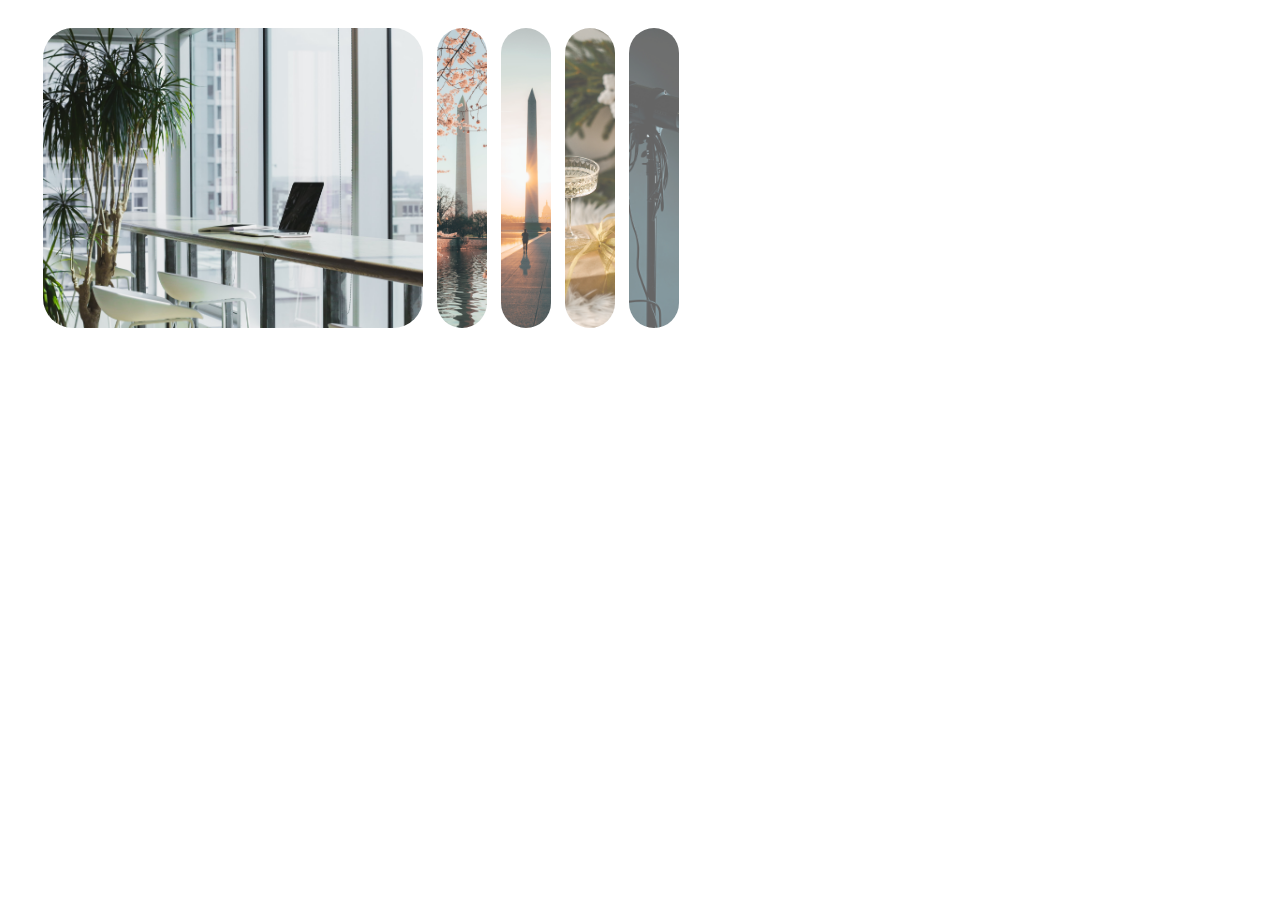
<file: Project 1/index.html>
<!DOCTYPE html>
<html lang="en">
  <head>
    <meta charset="UTF-8" />
    <meta http-equiv="X-UA-Compatible" content="IE=edge" />
    <meta name="viewport" content="width=device-width, initial-scale=1.0" />
    <title>Poster</title>
    <link rel="stylesheet" href="style.css" />
  </head>
  <body>
    <img class="main" src="/img/pic 3.jpg" alt="" />
    <img class="second" src="/img/pic 1.jpg" alt="" />
    <img class="third" src="/img/pic 5.jpg" alt="" />
    <img class="fourth" src="/img/pic 2.jpg" alt="" />
    <img class="last" src="/img/pic 4.jpg" alt="" />
  </body>
</html>
</file>
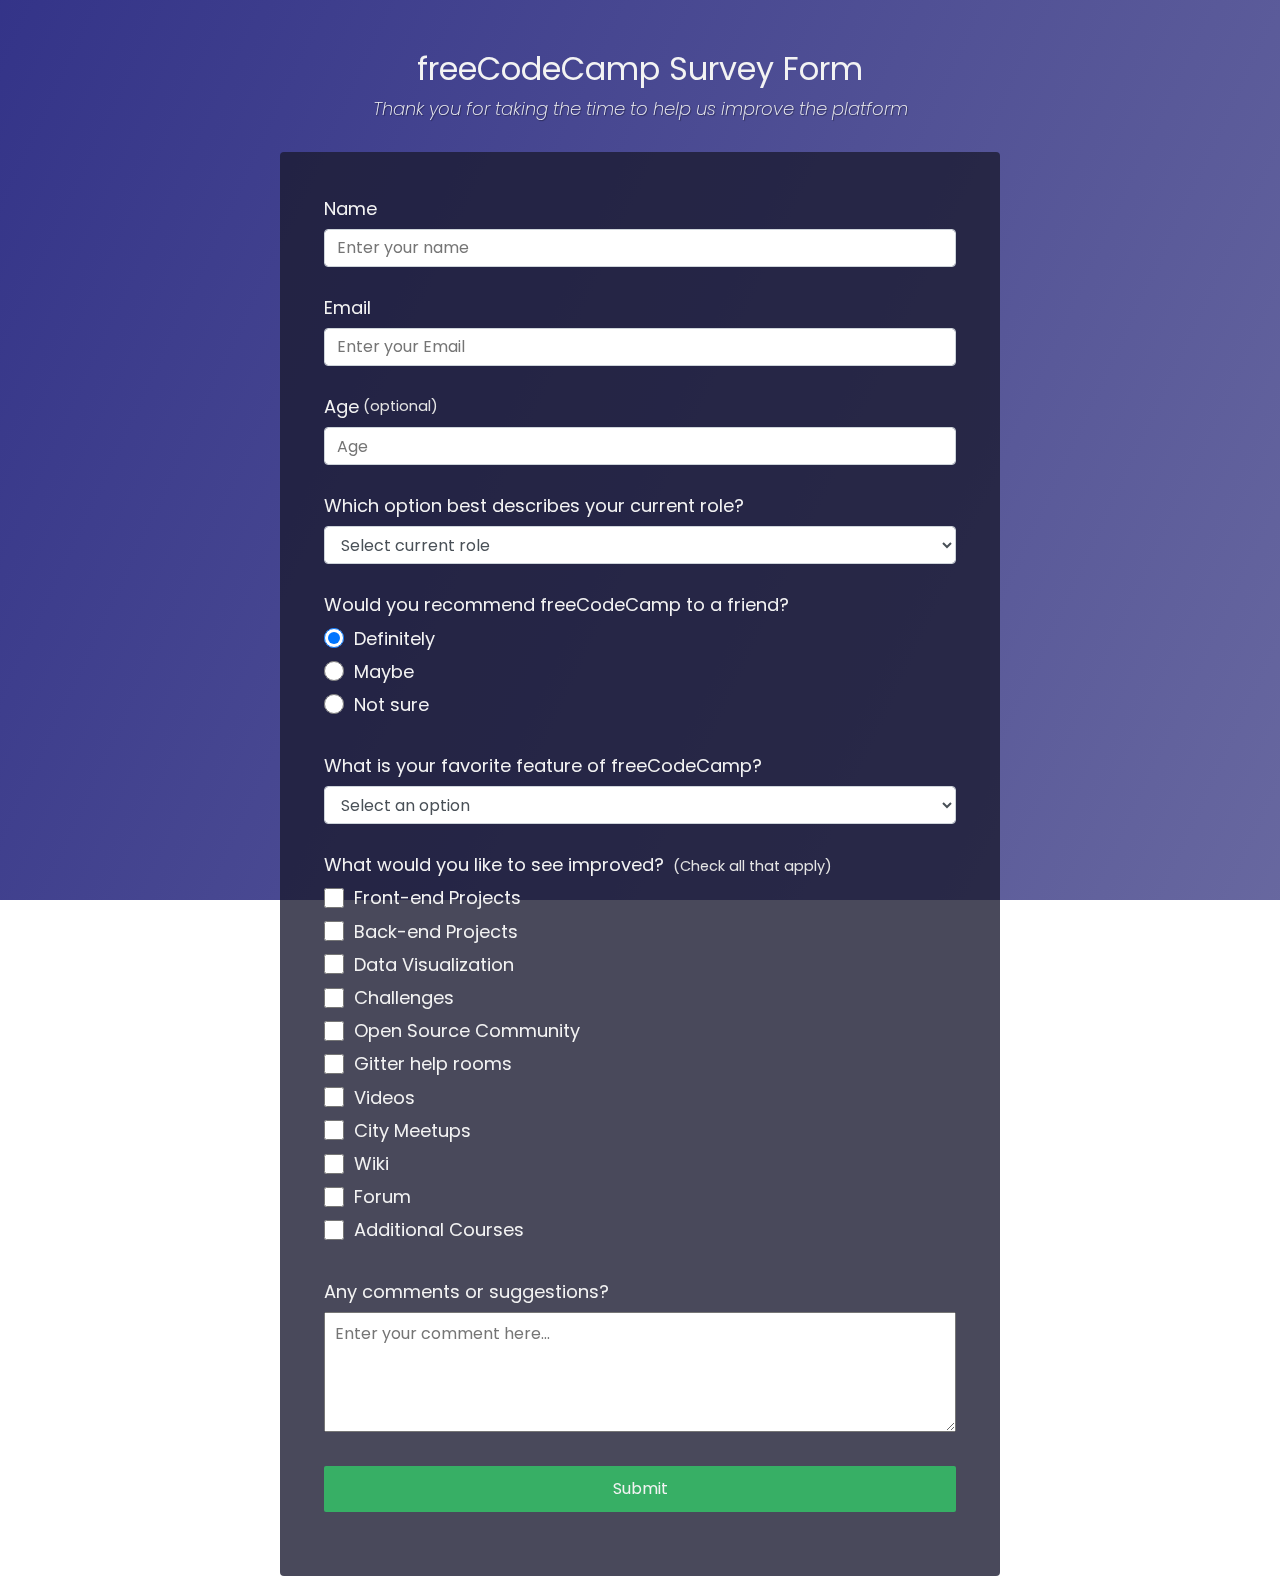
<file: Project 3/indext.html>
<!DOCTYPE html>
<html lang="en">
  <head>
    <meta charset="UTF-8" />
    <meta http-equiv="X-UA-Compatible" content="IE=edge" />
    <meta name="viewport" content="width=device-width, initial-scale=1.0" />
    <title>Document</title>
    <link rel="stylesheet" href="stylet.css" />
  </head>
  <body>
    <div class="container">
      <header class="header">
        <h1 id="title" class="text-center">freeCodeCamp Survey Form</h1>
        <p id="description" class="description text-center">
          Thank you for taking the time to help us improve the platform
        </p>
      </header>
      <form id="survey-form">
        <div class="form-group">
          <label id="name-label" for="name">Name</label>
          <input
            type="text"
            name="name"
            id="name"
            class="form-control"
            placeholder="Enter your name"
            required
          />
        </div>
        <div class="form-group">
          <label id="email-label" for="email">Email</label>
          <input
            type="email"
            name="email"
            id="email"
            class="form-control"
            placeholder="Enter your Email"
            required
          />
        </div>
        <div class="form-group">
          <label id="number-label" for="number"
            >Age<span class="clue">(optional)</span></label
          >
          <input
            type="number"
            name="age"
            id="number"
            min="10"
            max="99"
            class="form-control"
            placeholder="Age"
          />
        </div>
        <div class="form-group">
          <p>Which option best describes your current role?</p>
          <select id="dropdown" name="role" class="form-control" required>
            <option disabled selected value>Select current role</option>
            <option value="student">Student</option>
            <option value="job">Full Time Job</option>
            <option value="learner">Full Time Learner</option>
            <option value="preferNo">Prefer not to say</option>
            <option value="other">Other</option>
          </select>
        </div>

        <div class="form-group">
          <p>Would you recommend freeCodeCamp to a friend?</p>
          <label>
            <input
              name="user-recommend"
              value="definitely"
              type="radio"
              class="input-radio"
              checked
            />Definitely</label
          >
          <label>
            <input
              name="user-recommend"
              value="maybe"
              type="radio"
              class="input-radio"
            />Maybe</label
          >

          <label
            ><input
              name="user-recommend"
              value="not-sure"
              type="radio"
              class="input-radio"
            />Not sure</label
          >
        </div>

        <div class="form-group">
          <p>What is your favorite feature of freeCodeCamp?</p>
          <select id="most-like" name="mostLike" class="form-control" required>
            <option disabled selected value>Select an option</option>
            <option value="challenges">Challenges</option>
            <option value="projects">Projects</option>
            <option value="community">Community</option>
            <option value="openSource">Open Source</option>
          </select>
        </div>

        <div class="form-group">
          <p>
            What would you like to see improved?
            <span class="clue">(Check all that apply)</span>
          </p>

          <label
            ><input
              name="prefer"
              value="front-end-projects"
              type="checkbox"
              class="input-checkbox"
            />Front-end Projects</label
          >
          <label>
            <input
              name="prefer"
              value="back-end-projects"
              type="checkbox"
              class="input-checkbox"
            />Back-end Projects</label
          >
          <label
            ><input
              name="prefer"
              value="data-visualization"
              type="checkbox"
              class="input-checkbox"
            />Data Visualization</label
          >
          <label
            ><input
              name="prefer"
              value="challenges"
              type="checkbox"
              class="input-checkbox"
            />Challenges</label
          >
          <label
            ><input
              name="prefer"
              value="open-source-community"
              type="checkbox"
              class="input-checkbox"
            />Open Source Community</label
          >
          <label
            ><input
              name="prefer"
              value="gitter-help-rooms"
              type="checkbox"
              class="input-checkbox"
            />Gitter help rooms</label
          >
          <label
            ><input
              name="prefer"
              value="videos"
              type="checkbox"
              class="input-checkbox"
            />Videos</label
          >
          <label
            ><input
              name="prefer"
              value="city-meetups"
              type="checkbox"
              class="input-checkbox"
            />City Meetups</label
          >
          <label
            ><input
              name="prefer"
              value="wiki"
              type="checkbox"
              class="input-checkbox"
            />Wiki</label
          >
          <label
            ><input
              name="prefer"
              value="forum"
              type="checkbox"
              class="input-checkbox"
            />Forum</label
          >
          <label
            ><input
              name="prefer"
              value="additional-courses"
              type="checkbox"
              class="input-checkbox"
            />Additional Courses</label
          >
        </div>

        <div class="form-group">
          <p>Any comments or suggestions?</p>
          <textarea
            id="comments"
            class="input-textarea"
            name="comment"
            placeholder="Enter your comment here..."
          ></textarea>
        </div>

        <div class="form-group">
          <button type="submit" id="submit" class="submit-button">
            Submit
          </button>
        </div>
      </form>
    </div>
  </body>
</html>
</file>
<file: Project 1/style.css>
img {
  border-radius: 30px;
  width: 50px;
  margin: 5px;
  margin-top: 20px;
  height: 300px;
  object-fit: cover;
}
.main {
  width: 380px;
  margin-left: 35px;
}
.second {
  opacity: 0.9;
}
.third {
  opacity: 0.8;
}
.fourth {
  opacity: 0.7;
}
.last {
  opacity: 0.6;
}
</file>
<file: Project 3/stylet.css>
@import url("https://fonts.googleapis.com/css?family=Poppins:200i,400&display=swap");

:root {
  --color-white: #f3f3f3;
  --color-darkblue: #1b1b32;
  --color-darkblue-alpha: rgba(27, 27, 50, 0.8);
  --color-green: #37af65;
}

*,
*::before,
*::after {
  box-sizing: border-box;
}

body {
  font-family: "Poppins", sans-serif;
  font-size: 1rem;
  font-weight: 400;
  line-height: 1.4;
  color: var(--color-white);
  margin: 0;
}

/* mobile friendly alternative to using background-attachment: fixed */
body::before {
  content: "";
  position: fixed;
  top: 0;
  left: 0;
  height: 100%;
  width: 100%;
  z-index: -1;
  background: var(--color-darkblue);
  background-image: linear-gradient(
      115deg,
      rgba(58, 58, 158, 0.8),
      rgba(136, 136, 206, 0.7)
    ),
    url(https://cdn.freecodecamp.org/testable-projects-fcc/images/survey-form-background.jpeg);
  background-size: cover;
  background-repeat: no-repeat;
  background-position: center;
}

h1 {
  font-weight: 400;
  line-height: 1.2;
}

p {
  font-size: 1.125rem;
}

h1,
p {
  margin-top: 0;
  margin-bottom: 0.5rem;
}

label {
  display: flex;
  align-items: center;
  font-size: 1.125rem;
  margin-bottom: 0.5rem;
}

input,
button,
select,
textarea {
  margin: 0;
  font-family: inherit;
  font-size: inherit;
  line-height: inherit;
}

button {
  border: none;
}

.container {
  width: 100%;
  margin: 3.125rem auto 0 auto;
}

@media (min-width: 576px) {
  .container {
    max-width: 540px;
  }
}

@media (min-width: 768px) {
  .container {
    max-width: 720px;
  }
}

.header {
  padding: 0 0.625rem;
  margin-bottom: 1.875rem;
}

.description {
  font-style: italic;
  font-weight: 200;
  text-shadow: 1px 1px 1px rgba(0, 0, 0, 0.4);
}

.clue {
  margin-left: 0.25rem;
  font-size: 0.9rem;
  color: #e4e4e4;
}

.text-center {
  text-align: center;
}

/* form */

form {
  background: var(--color-darkblue-alpha);
  padding: 2.5rem 0.625rem;
  border-radius: 0.25rem;
}

@media (min-width: 480px) {
  form {
    padding: 2.5rem;
  }
}

.form-group {
  margin: 0 auto 1.25rem auto;
  padding: 0.25rem;
}

.form-control {
  display: block;
  width: 100%;
  height: 2.375rem;
  padding: 0.375rem 0.75rem;
  color: #495057;
  background-color: #fff;
  background-clip: padding-box;
  border: 1px solid #ced4da;
  border-radius: 0.25rem;
  transition: border-color 0.15s ease-in-out, box-shadow 0.15s ease-in-out;
}

.form-control:focus {
  border-color: #80bdff;
  outline: 0;
  box-shadow: 0 0 0 0.2rem rgba(0, 123, 255, 0.25);
}
.input-radio,
.input-checkbox {
  display: inline-block;
  margin-right: 0.625rem;
  min-height: 1.25rem;
  min-width: 1.25rem;
}
.input-textarea {
  min-height: 120px;
  width: 100%;
  padding: 0.625rem;
  resize: vertical;
}

.submit-button {
  display: block;
  width: 100%;
  padding: 0.75rem;
  background: var(--color-green);
  color: inherit;
  border-radius: 2px;
  cursor: pointer;
}
</file>
